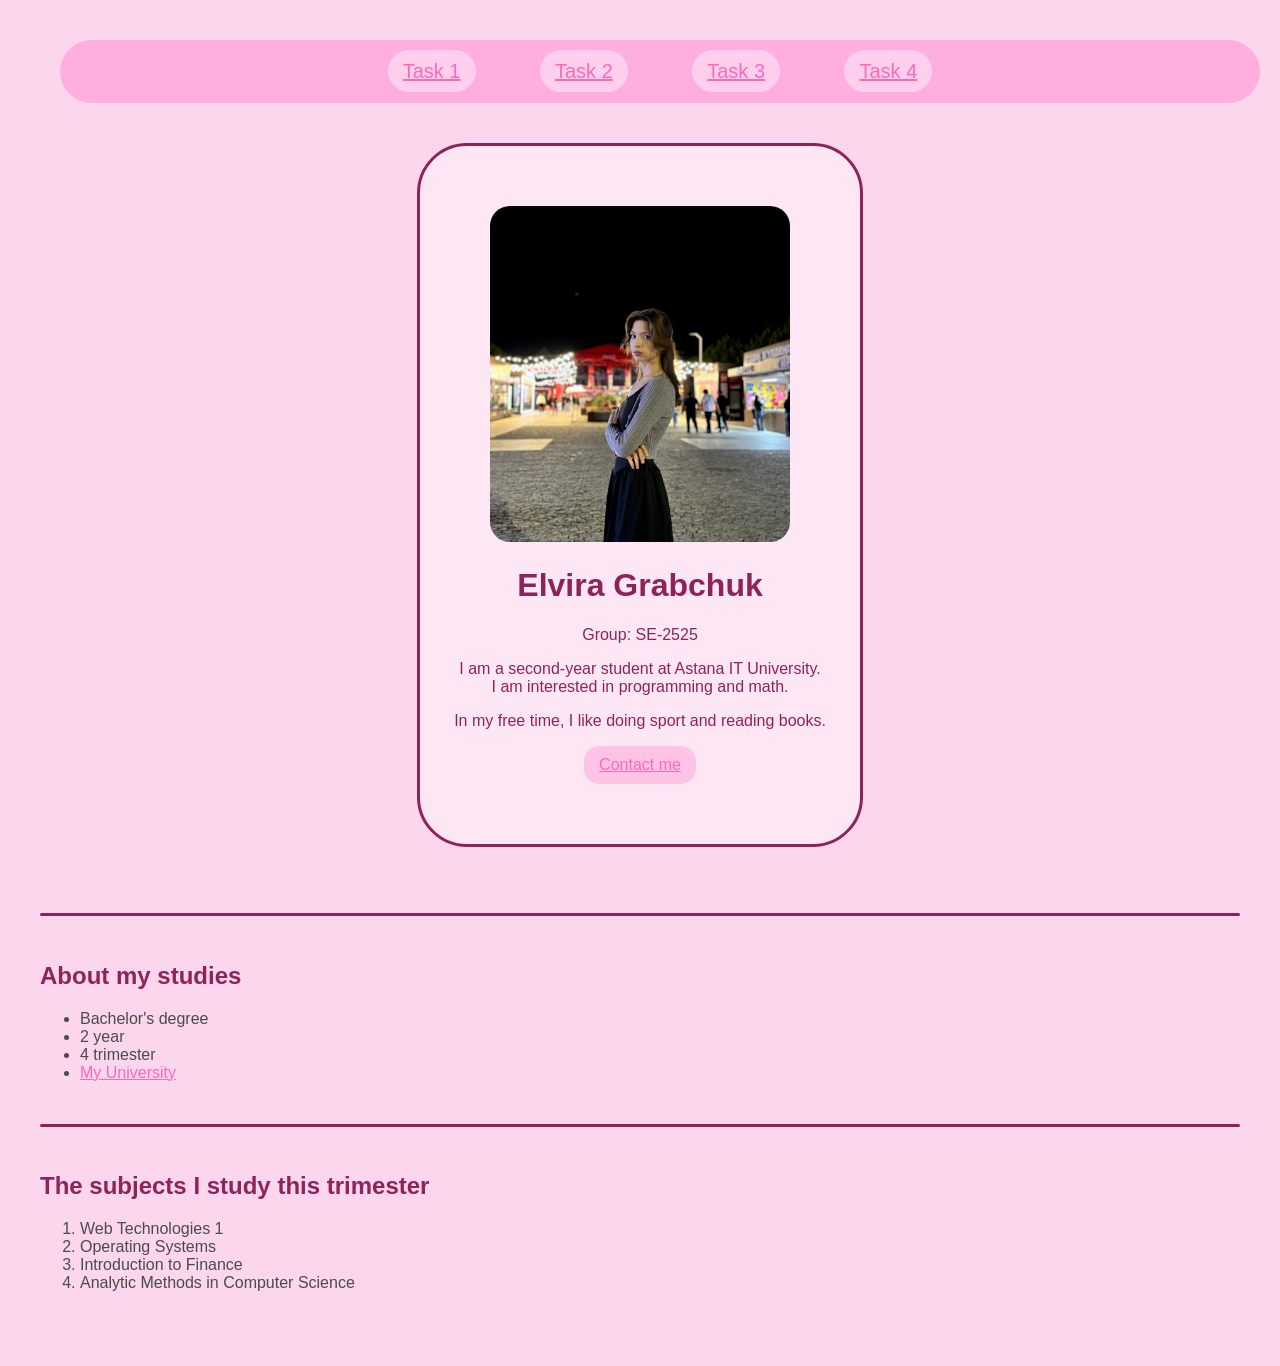
<file: index.html>
<!DOCTYPE html>
<html lang="en">
<head>
    <meta charset="UTF-8">
    <meta name="viewpoint" content="width=device-width, initial-scale=1.0">
    <link rel="stylesheet" href="styles.css">
    <title>Elvira Grabchuk</title>
</head>
<body>
    <div class="topnav">
           <a href="index.html" target="_blank">Task 1</a>
           <a href="task2.html" target="_self">Task 2</a>
           <a href="exercise1/index.html" target="_blank">Task 3</a>
           <a href="task4.html" target="_blank">Task 4</a>
        </div>
    <div class="profile-card" id="profile">
        <img src="images/IMG_6228.jpg" alt="Elvira Grabchuk" width="300">
        <h1>Elvira Grabchuk</h1>
        <p>Group: SE-2525</p>
        <p>I am a second-year student at Astana IT University.<br>
            I am interested in programming and math. 
        </p>
        <p>In my free time, I like doing sport and reading books.
        </p>
        <a href="https://t.me/Elvira_Grabchuk" 
            class="button"
            target="_blank">
            Contact me
        </a>
    </div>
    <br><hr><br>
    <h2>About my studies</h2>   
        <ul>
            <li>Bachelor's degree</li>
            <li>2 year</li>
            <li>4 trimester</li>
            <li><a href="https://astanait.edu.kz/en"
                target="_blank">
                My University
            </a></li>
        </ul><br>
    <hr><br>
    <h2>The subjects I study this trimester</h2>
    <ol>
        <li>Web Technologies 1</li>
        <li>Operating Systems</li>
        <li>Introduction to Finance</li>
        <li>Analytic Methods in Computer Science</li>
    </ol><br>
</body>
</html>
</file>
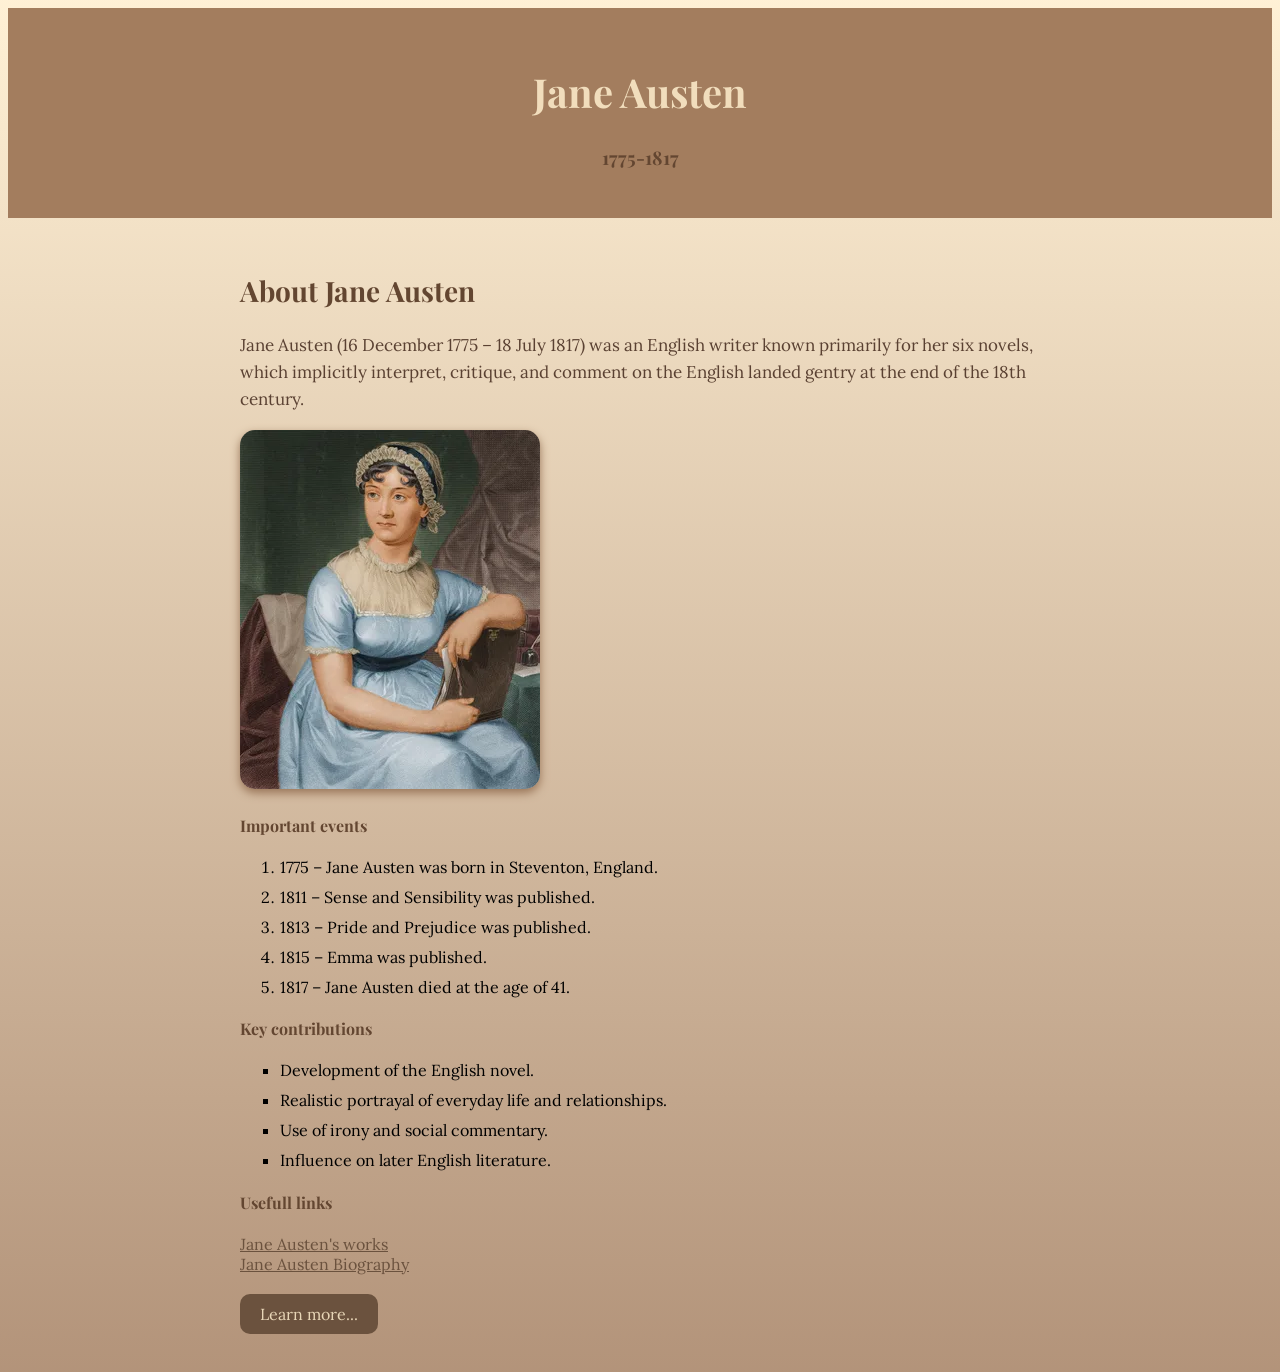
<file: exercise1/index.html>
<!DOCTYPE html>
<html lang="en">
    <head>
    <meta charset="UTF-8">
    <meta name="viewpoint" content="width=device-width, initial-scale=1.0">
    <title>Jane Austen</title>
    
    <link rel="preconnect" href="https://fonts.googleapis.com">
    <link rel="preconnect" href="https://fonts.gstatic.com" crossorigin>
    <link href="https://fonts.googleapis.com/css2?family=Lora&family=Playfair+Display:wght@600&display=swap" rel="stylesheet">
    <link rel="stylesheet" href="styles.css">
    </head>
    <body>
        <div class="header">
            <h1>Jane Austen</h1>
            <h3>1775-1817</h3>
        </div>

        <div class="content">
        <h2>About Jane Austen</h2>
        <p>Jane Austen (16 December 1775 – 18 July 1817) was an English writer known primarily for her six novels,
            which implicitly interpret, critique, and comment on the English landed gentry at the end of the 18th century.</p>
        <img src="Jane-Austen.jpg.webp" alt="Jane Austen">
        <h4>Important events</h4>
        <ol>
            <li>1775 – Jane Austen was born in Steventon, England.</li>
            <li>1811 – Sense and Sensibility was published.</li>
            <li>1813 – Pride and Prejudice was published.</li>
            <li>1815 – Emma was published.</li>
            <li>1817 – Jane Austen died at the age of 41.</li>
        </ol>

        <h4>Key contributions</h4>
        <ul>
            <li>Development of the English novel.</li>
            <li>Realistic portrayal of everyday life and relationships.</li>
            <li>Use of irony and social commentary.</li>
            <li>Influence on later English literature.</li>
        </ul>
        
        
        <h4>Usefull links</h4>
        <a href="https://www.janeausten.org" target="_blank">Jane Austen's works</a><br>
        <a href="https://www.britannica.com/biography/Jane-Austen" target="_blank">Jane Austen Biography</a><br><br>

        <a class="btn" href="https://en.wikipedia.org/wiki/Jane_Austen" target="_blank">Learn more...</a>

        </div>
   
    </body>
</html>
</file>
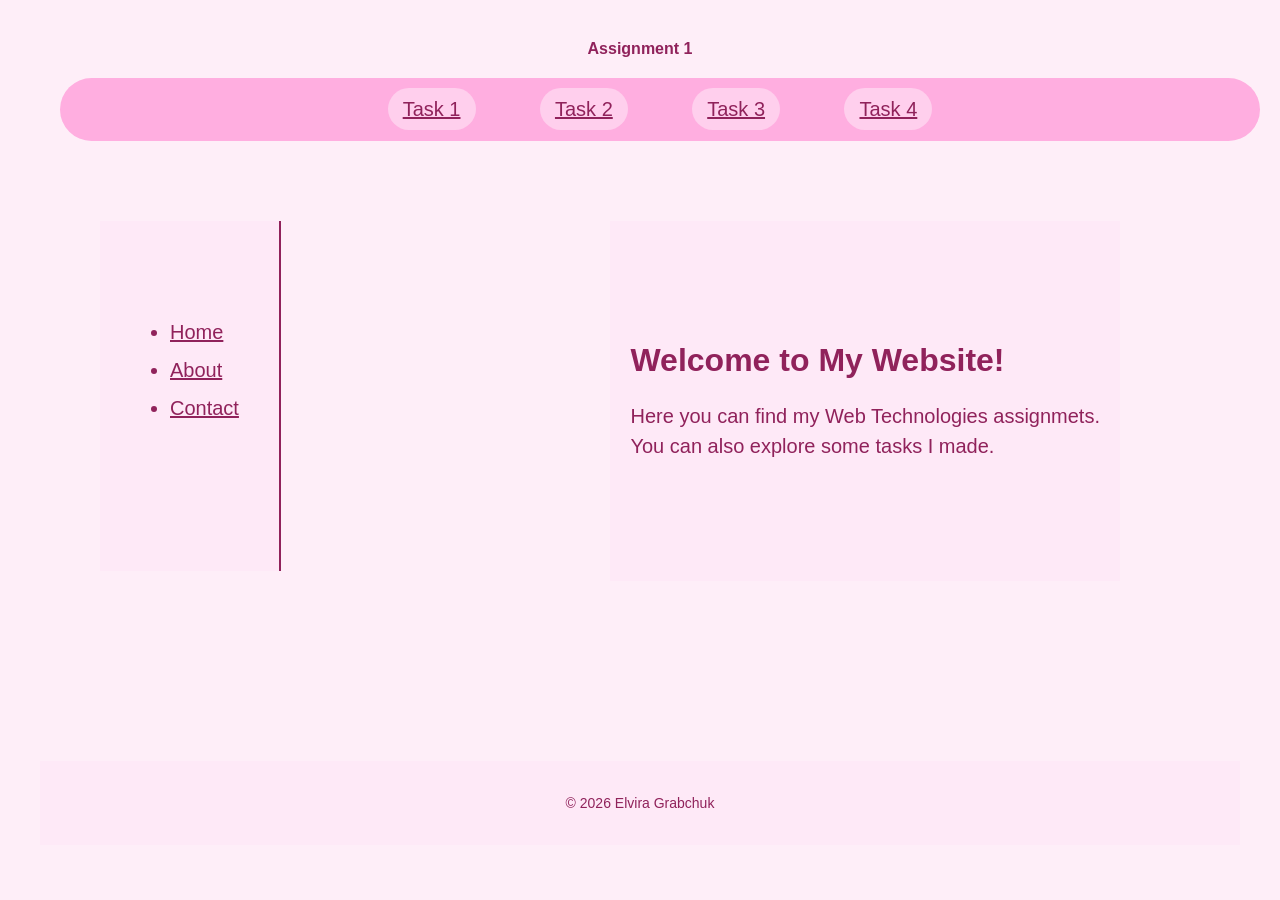
<file: task2.html>
<!DOCTYPE html>
<html lang="en">
    <head>
    <meta charset="UTF-8">
    <meta name="viewpoint" content="width=device-width, initial-scale=1.0">
    <title>Elvira's tasks</title>
    <link rel="stylesheet" href="task2.css">
    </head>
    <body>
         <div class="header">Assignment 1</div>
        <div class="topnav">
           <a href="index.html" target="_blank">Task 1</a>
           <a href="task2.html" target="_self">Task 2</a>
           <a href="exercise1/index.html" target="_blank">Task 3</a>
           <a href="task4.html" target="_blank">Task 4</a>
        </div>
        <div id="Sidenav" class="sidenav">
            <ul>
            <li><a href="index.html" target="_blank">Home</a></li>
            <li><a href="index.html" target="_blank">About</a></li>
            <li><a href="https://t.me/Elvira_Grabchuk" target="_blank">Contact</a></li>
            </ul>
        </div>
        <div class="main">
            <h1>Welcome to My Website!</h1>
            <p>
                Here you can find my Web Technologies assignmets.<br>
                You can also explore some tasks I made.
            </p>
        </div>
        <div class="footer">
            <p>
                &copy; 2026 Elvira Grabchuk
            </p>
        </div>
    </body>
</html>
</file>
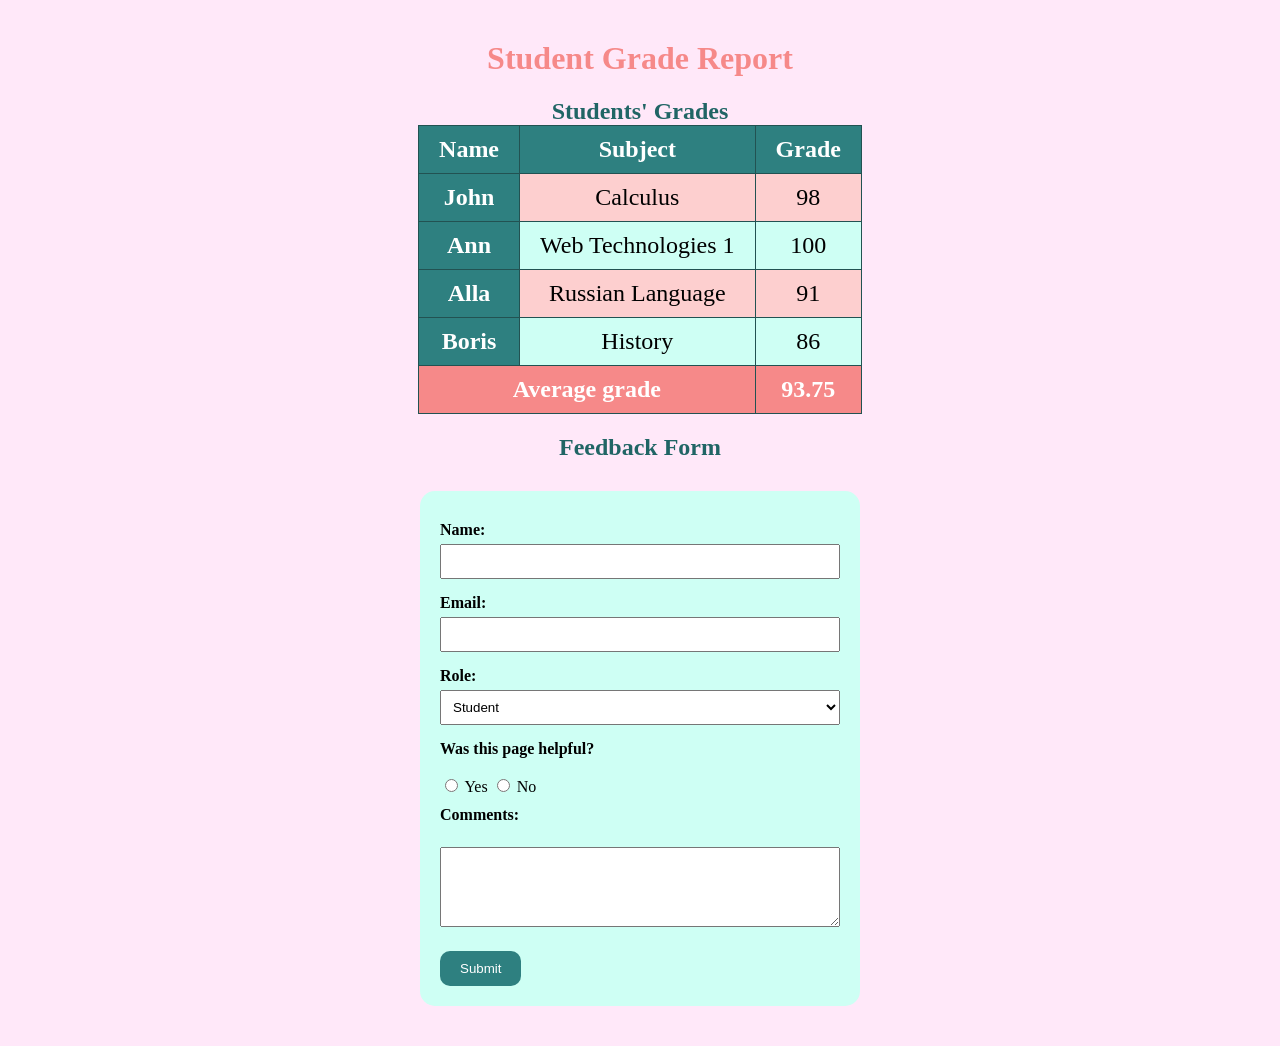
<file: task4.html>
<!DOCTYPE html>
<html lang="en">
    <head>
    <meta charset="UTF-8">
    <meta name="viewpoint" content="width=device-width, initial-scale=1.0">
    <title>Table</title>
    <link rel="stylesheet" href="task4.css">
    </head>

    <body>
        <h1 id="page-heading">Student Grade Report</h1>
        <table>
            <caption>Students' Grades</caption>
            <thead>
                <tr>
                    <th scope="col">Name</th>
                    <th scope="col">Subject</th>
                    <th scope="col">Grade</th>
                </tr>
            </thead>
            <tbody>
                <tr>
                    <th scope="row">John</th>
                    <td>Calculus</td>
                    <td>98</td>
                </tr>
                <tr>
                    <th scope="row">Ann</th>
                    <td>Web Technologies 1</td>
                    <td>100</td>
                </tr>
                <tr>
                    <th scope="row">Alla</th>
                    <td>Russian Language</td>
                    <td>91</td>
                </tr>
                <tr>
                    <th scope="row">Boris</th>
                    <td>History</td>
                    <td>86</td>
                </tr>
                <tr class="highlight-row">
                    <th scope="row" colspan="2">Average grade</th>
                    <td>93.75</td>
                </tr>
            </tbody>
        </table>

        <h2>Feedback Form</h2>

<form id="feedback-form">

    <label for="name">Name:</label>
    <input type="text" id="name">

    <label for="email">Email:</label>
    <input type="email" id="email">

    <label for="role">Role:</label>
    <select id="role">
        <option>Student</option>
        <option>Teacher</option>
        <option>Other</option>
    </select>

    <label>Was this page helpful?</label><br>
    <input type="radio" name="helpful" value="yes"> Yes
    <input type="radio" name="helpful" value="no"> No<br>
    <label for="comments">Comments:</label><br>
    <textarea id="comments"></textarea><br>
    <button type="submit">Submit</button>
</form>
    </body>
</html>
</file>
<file: styles.css>
.topnav{
        width: 100%;

    padding: 20px;
    border-radius: 50px;
    box-sizing: border-box;
    background-color: rgb(255, 174, 224);
    margin: 20px;
    text-align: center;
}
.topnav a{
    padding: 10px;
    padding-left: 15px;
    padding-right: 15px;
    border-radius: 30px;
    margin: 30px;
    background-color: rgb(255, 207, 237);
    font-size: 20px;
    font-weight: 500;
}


h1{
    font-size: 32px;
}
h2{
    font-size: 24px;
}
body{
    background-color: rgb(251, 214, 237);
    font-family: "Gill Sans", sans-serif;
    color: rgb(144, 34, 91);
    margin: 40px;
}
ol, ul{
    color:rgb(75, 75, 75);
}
.profile-card{
    max-width: 400px;
    margin: 40px auto;
    padding: 20px;
    padding-top: 60px;
    padding-bottom: 60px;
    border: 3px solid;
    border-radius: 50px;
    text-align: center;
}
img{
    max-width: 100%;
    border-radius: 20px;
}
#profile{
    background-color: rgba(255, 255, 255, 0.399);
}
a{
    color:hotpink;
}
a:hover{
    color:deeppink;
    text-decoration: underline;
}
.button{
    display: inline-block;
    padding: 10px 15px;
    background-color: rgba(255, 168, 217, 0.558);
    border: 0px;
    border-radius: 15px;
}
hr{
    height: 3px;
    background-color: rgb(144, 34, 91);
    border: 0px;
    border-radius: 3px;
}
</file>
<file: exercise1/styles.css>
body{
    background: linear-gradient(rgba(255, 238, 206, 0.848), rgba(163, 125, 94, 0.827));
    font-family: "Lora", serif;
}
h1, h2, h3, h4{
    font-family: "Playfair Display", serif;
}
.header {
    background-color: rgb(163, 125, 94);
    color: rgba(255, 238, 206, 0.848);
    padding: 30px;
    text-align: center;
}
.content{
    max-width: 800px;
    margin: 0 auto;
    padding: 30px;
}
img{
    max-width: 300px; 
    border-radius:15px;
    box-shadow: 0 4px 10px rgb(152, 116, 87);
}
h1 {
    font-size: 40px;
}
h2 {
    font-size: 28px;
    color: rgb(99, 70, 49);
}
h3, h4 {
    color: rgb(99, 70, 49);
}
p {
    font-size: 17px;
    line-height: 1.6;
    color: rgb(90, 65, 50);
}
ol {
    list-style-type: decimal;
}
ul {
    list-style-type: square;
}
li {
    margin-bottom: 10px;
}
a {
    color: rgb(107, 82, 62);
}
a:hover {
    color: rgb(71, 50, 34);
}
.btn {

    display: inline-block;
    padding: 10px 20px;
    background-color: rgb(107, 82, 62);
    color: rgba(255, 238, 206, 0.848);
    border-radius: 10px;
    text-decoration: none;
}
.btn:hover {
    background-color: rgb(71, 50, 34);
    color: rgba(255, 238, 206, 0.848);
}
</file>
<file: task2.css>
body{
    background-color: rgb(254, 238, 248);
    font-family: "Gill Sans", sans-serif;
    color: rgb(144, 34, 91);
    margin: 40px;
}
.header{
    margin-top: 30px;
    width: 100%;
    box-sizing: border-box;
    font-weight: bold;
    text-align: center;

}
.topnav{
        width: 100%;

    padding: 20px;
    border-radius: 50px;
    box-sizing: border-box;
    background-color: rgb(255, 174, 224);
    margin: 20px;
    text-align: center;
}
.topnav a{
    padding: 10px;
    padding-left: 15px;
    padding-right: 15px;
    border-radius: 30px;
    margin: 30px;
    background-color: rgb(255, 207, 237);
    font-size: 20px;
    font-weight: 500;
}
.sidenav{
    float: left;
    margin-left: 5%;
    margin-top: 5%;
    margin-bottom: 15%;
    border: 2px solid  rgb(144, 34, 91);
    padding-right: 40px;
    height: 350px;
    border-left: 0;
    border-top: 0;
    border-bottom: 0;
    padding-left: 30px;
    background-color: rgba(255, 207, 237, 0.2);
}
.sidenav li{
    font-size: 20px;
    margin-bottom: 15px;
}
.sidenav ul{
    
    margin-top: 100px;
}
.main{
    float:right;
    margin-right: 10%;
    margin-top: 5%;
    margin-bottom: 15%;
    max-width: 500px;
    background-color: rgba(255, 207, 237, 0.2);
    padding: 20px;
    padding-bottom: 100px;
    padding-top: 100px;
}

.main p{
    line-height: 1.5;
    font-size: 20px;
}
.footer{
    text-align: center;
    clear: both;
    margin-top: 40px;
    font-size: 14px;
    background-color: rgba(255, 207, 237, 0.2);
    padding-bottom: 20px;
    padding-top: 20px;
}
a{
    color: rgb(144, 34, 91);
}
a:hover{
    color: deeppink;
}
</file>
<file: task4.css>
body{
    margin: 40px;
    background-color: rgb(255, 232, 249);
}

caption{
    color: rgb(32, 101, 101);
    font-weight: bold;
    font-size: 24px;
}
th{
    background-color: rgb(46, 128, 128);
    color: white;
}

table{
    border-collapse: collapse;
    width: max-content;
    margin: 0 auto;
}
table, th, td{
    border: 1px solid rgb(34, 82, 82);
    text-align: center;
}
th, td{
    padding: 10px 20px;
    font-size: 24px;
}
tbody tr:nth-child(even){
    background-color: rgb(206, 255, 244);
}
tbody tr:nth-child(odd){
    background-color: rgb(253, 207, 207);
}
.highlight-row th, .highlight-row td{
    background-color: rgb(246, 137, 137);
    font-weight: bold;
    color: white;
}

#page-heading{
    text-align: center;
    color: rgb(246, 137, 137)
}
h2{
    text-align: center;
    color: rgb(32, 101, 101);
}
#feedback-form {
    width: 400px;
    margin: 30px auto;
    background-color: rgb(206, 255, 244);
    padding: 20px;
    border-radius: 15px;
}

label {
    font-weight: bold;
    display: block;
    margin-top: 10px;
}

input[type="text"],
input[type="email"],
select,
textarea {
    width: 100%;
    margin: 5px 0;
    padding: 8px;
    box-sizing: border-box;
}

textarea {
    height: 80px;
}

button {
    background-color: rgb(46, 128, 128);
    color: white;
    padding: 10px 20px;
    border: none;
    border-radius: 10px;
    margin-top: 15px;
}

button:hover {
    background-color: rgb(32, 101, 101);
}
</file>
